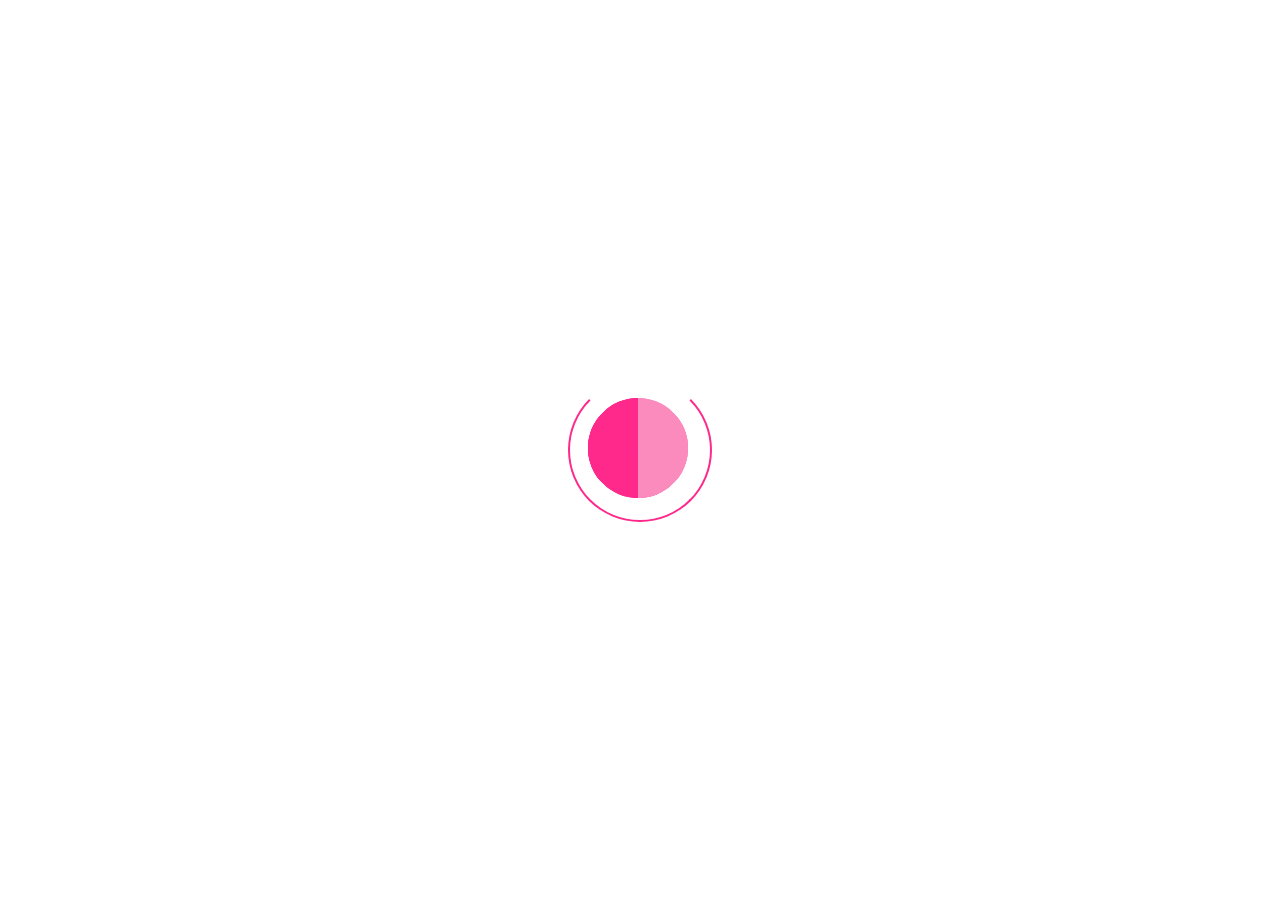
<file: css3-loading/index.html>
<!DOCTYPE html>
<html>
<head>
	<title>css-loading</title>
	<meta charset="utf-8">
	<style type="text/css">
		*{
			margin: 0;
			padding: 0;
		}
		#wrap{
			position: absolute;
			left: 50%;
			top: 50%;
			transform: translate(-50%, -50%);
		}
		#container{
			position: relative;
		}
		#out-border-circle{
			width: 140px;
			height: 140px;
			border-radius: 50%;
			border: 2px solid rgb(255,41,140);
			border-top-color: transparent;
			animation: out-rotate 1s infinite linear;
		}
		#bg-circle{
			width: 0;
			height: 0;
			border-radius: 100px;
			border: 50px solid rgb(255,41,140);
   			border-right-color: rgb(251,139,189);
    		border-top-color: rgb(251,139,189);
    		transform: rotate(45deg);
			position: absolute;
			left: 20px;
			top: 20px;
			z-index:0;
		}
		#left-half-circle{
			width: 0;
			height: 0;
			border-radius: 100px;
			border: 50px solid rgb(255,41,140);
			border-right-color: transparent;
			border-top-color: transparent;
			position: absolute;
			transform: rotate(45deg);
			left: 20px;
			top: 20px;
			animation: leftShow 2s infinite linear;
			z-index: 2;
		}
		#right-half-circle{
			width: 0;
			height: 0;
			border-radius: 100px;
			border: 50px solid rgb(251,139,189);
			border-left-color: transparent;
			border-bottom-color: transparent;
			position: absolute;
			transform: rotate(45deg);
			left: 20px;
			top: 20px;
			z-index: 0;
			animation: rightShow 2s infinite linear;
			animation-delay: 0.5s;
		}
		@keyframes out-rotate{
			from{transform: rotate(45deg);}
			to{transform: rotate(-315deg);}
		}
		@keyframes leftShow{
			0%{transform: rotate(45deg);}
			25%{transform: rotate(-135deg);}
			50%{transform: rotate(-135deg);}
			75%{transform: rotate(-315deg);}
			100%{transform: rotate(-315deg);}
		}
		@keyframes rightShow{
			0%{transform: rotate(45deg);z-index: 1;}
			25%{transform: rotate(-135deg);z-index:1;}
			25.1%{z-index: 2;}
			50%{transform: rotate(-135deg);z-index: 2;}
			75%{transform: rotate(-315deg);z-index: 2;}
			100%{transform: rotate(-315deg);z-index: 0;}
		}
	</style>
</head>
<body>
	<div id="wrap">
		<div id="container">
			<div id="bg-circle"></div>
			<div id="left-half-circle"></div>
			<div id="right-half-circle"></div>
			<div id="out-border-circle"></div>
		</div>
	</div>
</body>
</html>
</file>
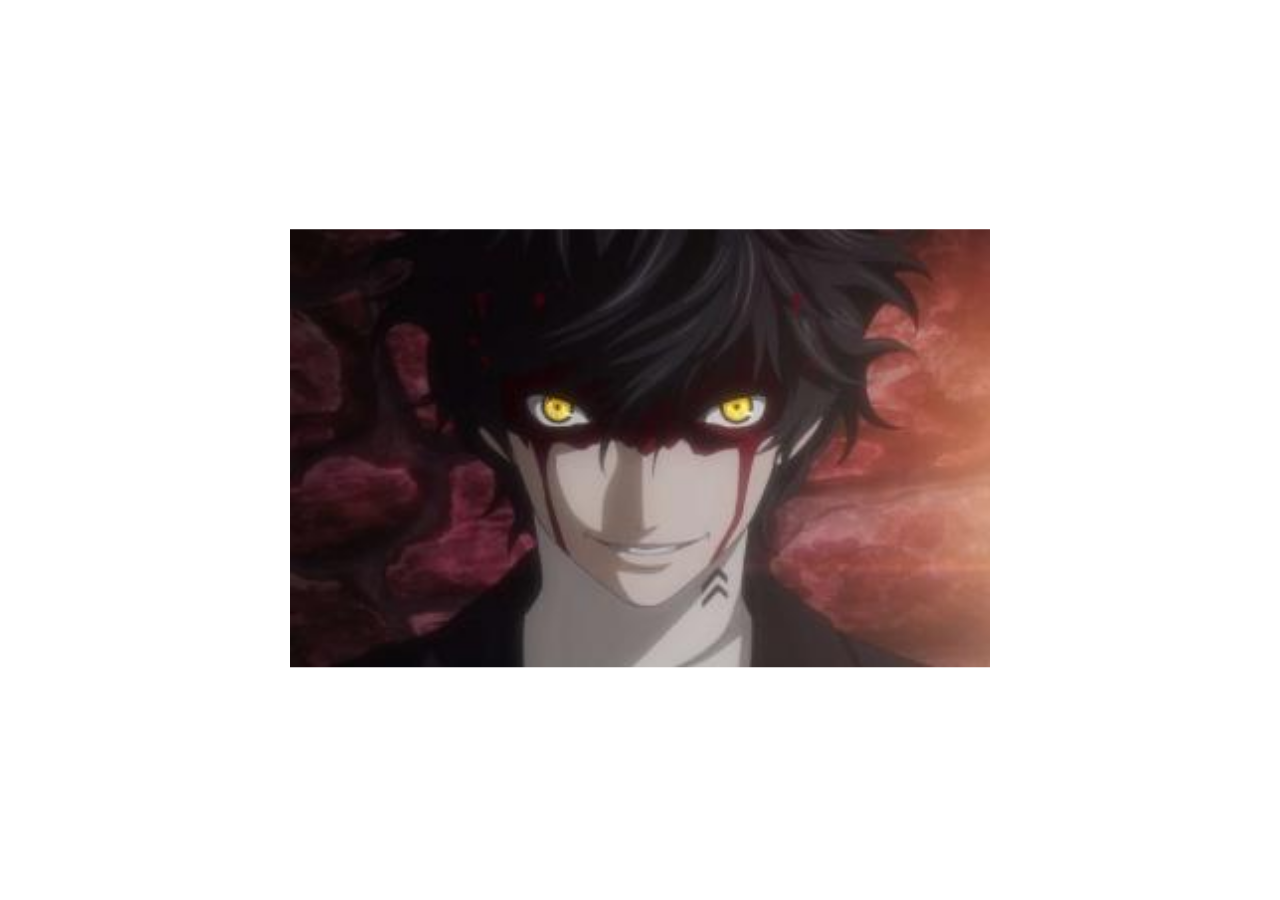
<file: demo1/index.html>
<!DOCTYPE html>
<html>
<head>
	<meta charset="utf-8">
	<title>流光字体</title>
	<style type="text/css">
		#out-container{
			position: absolute;
			top: 50%;
			left: 50%;
			transform: translate(-50%, -50%);
		}
		#img{
			transition: 1s;
			width: 700px;
		}
		#wrap{
			opacity: 0;
			position: absolute;
			top: 50%;
			left: 50%;
			transform: translate(-50%, -50%);
			width: 400px;
			height:300px;
			text-align: center;
			transition: 0.5s;
		}
		#out-container:hover #wrap{
			opacity: 1;
		}
		#out-container:hover #img{
			filter: blur(3px)
		}
		#container::before{
			content: '';
			position: absolute;
			left: 0;
			top: 50%;
			width: 100%;
			height: 0;
			visibility: hidden;
			border: 3px solid ghostwhite;
			border-width: 0 3px;
			box-sizing: border-box;
			transition: 0.8s;
		}
		#container::after{
			visibility: hidden;
			left: 50%;
			top: 0;
			content: '';
			position: absolute;
			width: 0;
			height: 100%;
			border: 3px solid ghostwhite;
			border-width: 3px 0;
			box-sizing: border-box;
			transition: 0.8s;
		}
		#container{
			display: flex;
			width: 100%;
			height: 100%;
			flex-direction: column;
			justify-content: center;

		}
		#out-container:hover #container::before{
			visibility: visible;
			top: 0;
			height: 100%;
		}
		#out-container:hover #container::after{
			visibility: visible;
			left: 0;
			width: 100%;
		}
		#out-container:hover h2,h3{
			margin-bottom: 20px;
		}
		#container h2,h3{
			background-image: -webkit-linear-gradient(left, #3498db, #f47920 10%, #d71345 20%, #f7acbc 30%, #ffd400 40%, #3498db 50%, #f47920 60%, #d71345 70%, #f7acbc 80%, #ffd400 90%, #3498db);
			color: transparent;
			background-clip: text;
			background-size: 200% 100%;
			animation: stream 4s linear infinite;
			margin-bottom: 0px;
			transition: 0.3s;
		}
		@keyframes stream{
			from{background-position: 0}
			to{background-position: -100%}
		}
	</style>
</head>
<body>
	<div id = 'out-container'>
		<img src="u=172733022,1926101319&fm=21&gp=0.jpg" id="img">
		<div id = "wrap">
			<div id="container">
				<h2>Welcome to my github</h2>
				<h3>你好</h3>
			</div>
		</div>
	</div>
</body>
</html>
</file>
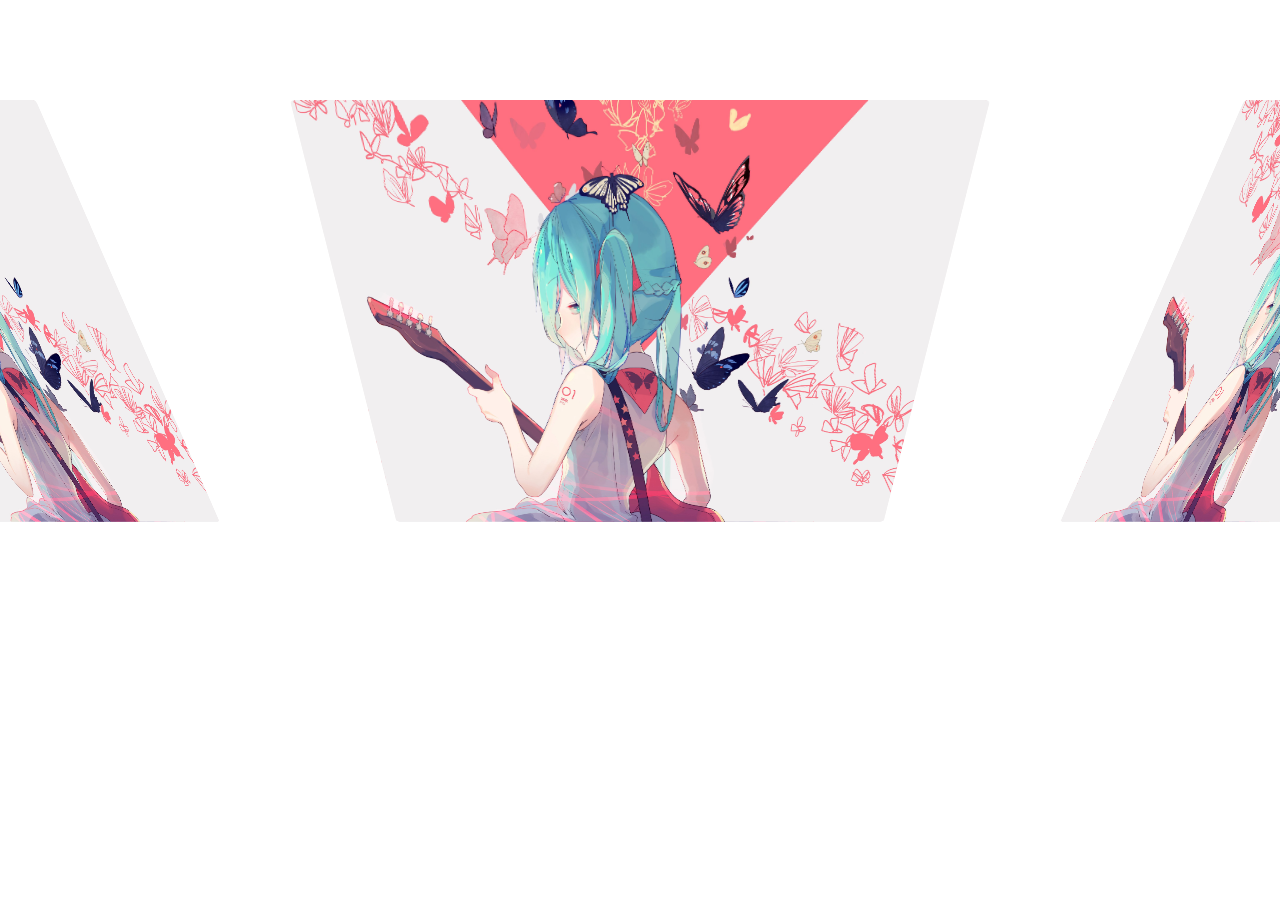
<file: demo10/index.html>
<!DOCTYPE html>
<html>
<head>
	<meta charset="utf-8">
	<title>3D轮播</title>
	<link rel="stylesheet" type="text/css" href="./3D.css">
</head>
<body>
	<div id="container">
		<div id="wrap">
			<img src="c.jpg" class="pic">
			<img src="c.jpg" class="pic">
			<img src="c.jpg" class="pic">
			<img src="c.jpg" class="pic">
			<img src="c.jpg" class="pic">
			<img src="c.jpg" class="pic">
		</div>
	</div>
</body>
</html>
</file>
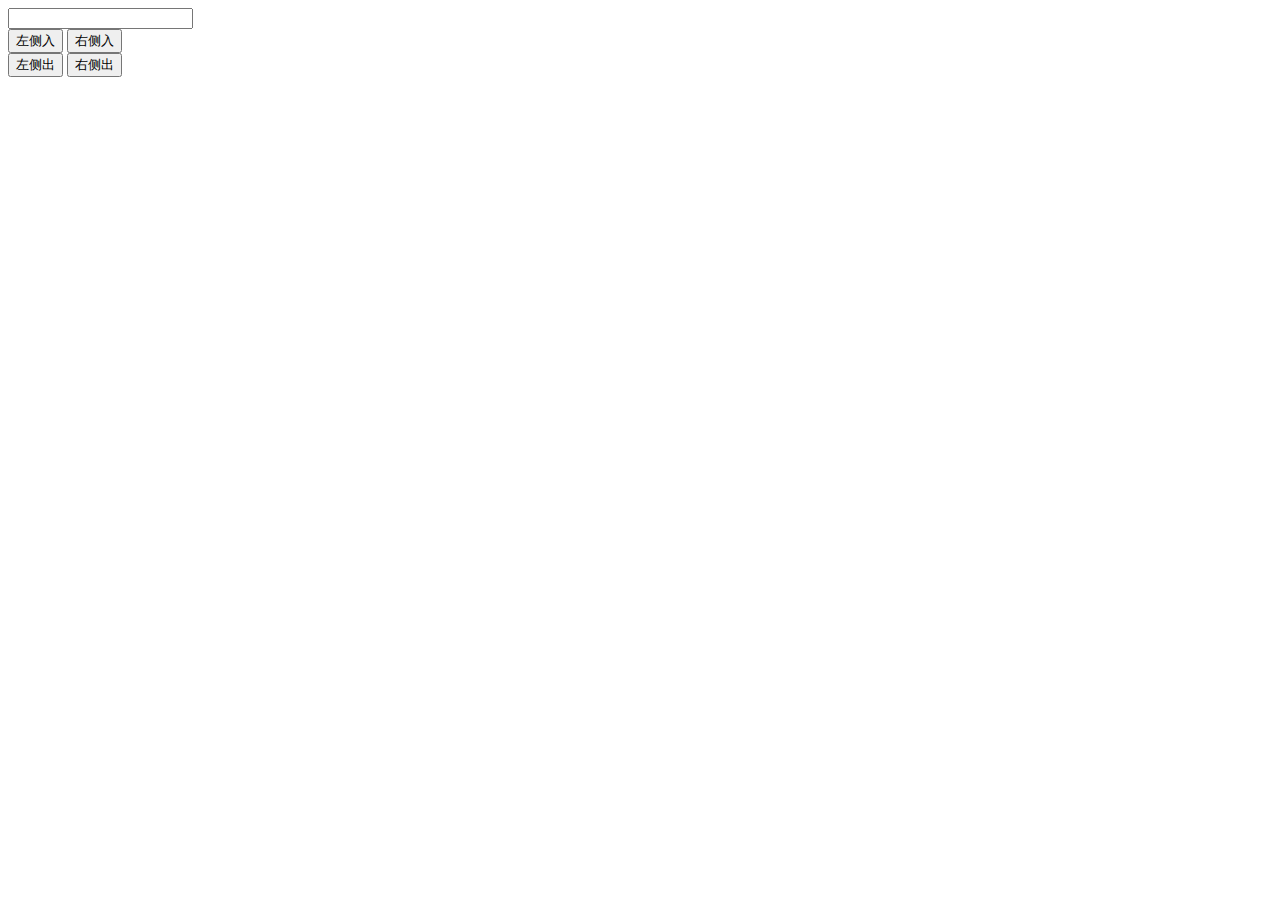
<file: demo2/index.html>
<!DOCTYPE html>
<html>
<head>
	<title>input</title>
	<meta charset="utf-8">
	<style type="text/css">
		li{
			list-style: none;
			display: inline-block;
			background-color: red;
			margin-left: 5px;
			padding: 5px;
			text-align: center;
			cursor: pointer;
		}
	</style>
	<script src="./index.js"></script>
</head>
<body>
	<div>
		<input type="text" name="" id="input">
		<div id="in-btn">
			<button data-value="left-in">左侧入</button>
			<button data-value="right-in">右侧入</button>
		</div>
		<div id="out-btn">
			<button data-value="left-out">左侧出</button>
			<button data-value="right-out">右侧出</button>
		</div>
	</div>
	<ul id="todo">
	</ul>
</body>
</html>
</file>
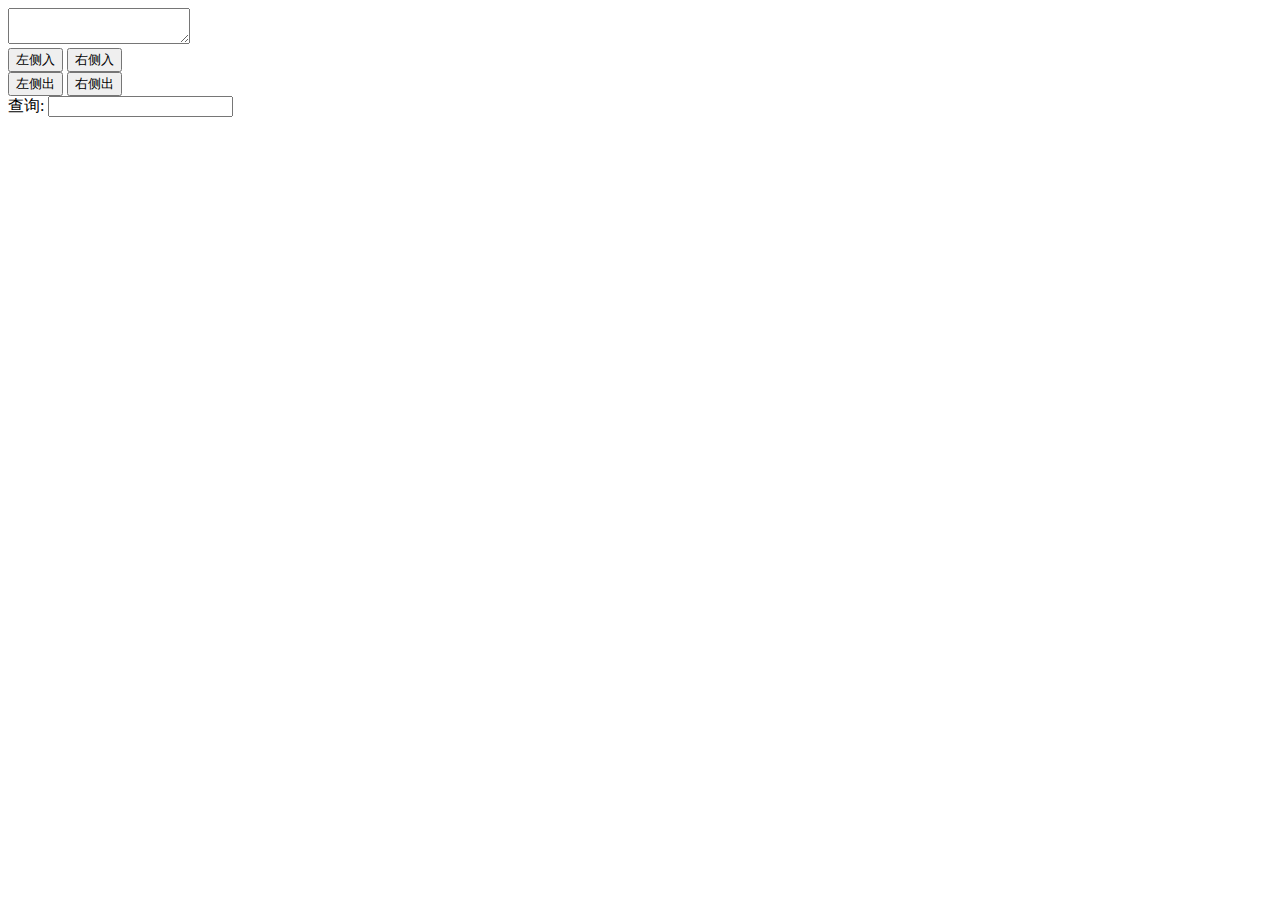
<file: demo3/index.html>
<!DOCTYPE html>
<html>
<head>
	<title>input</title>
	<meta charset="utf-8">
	<style type="text/css">
		li{
			list-style: none;
			display: inline-block;
			background-color: brown;
			opacity: 0.7;
			margin-left: 5px;
			padding: 5px;
			text-align: center;
			cursor: pointer;
			color: white;
		}
		.high-light{
			color: orange;
			background-color: yellow;
			opacity: 1;
		}
	</style>
	<script src="./index.js"></script>
</head>
<body>
	<div>
		<textarea id="input"></textarea>
		<div id="in-btn">
			<button data-value="left-in">左侧入</button>
			<button data-value="right-in">右侧入</button>
		</div>
		<div id="out-btn">
			<button data-value="left-out">左侧出</button>
			<button data-value="right-out">右侧出</button>
		</div>
	</div>
	<div>
		<span>查询:</span>
		<input type="text" id="search" />
	</div>
	<ul id="todo">
	</ul>
</body>
</html>
</file>
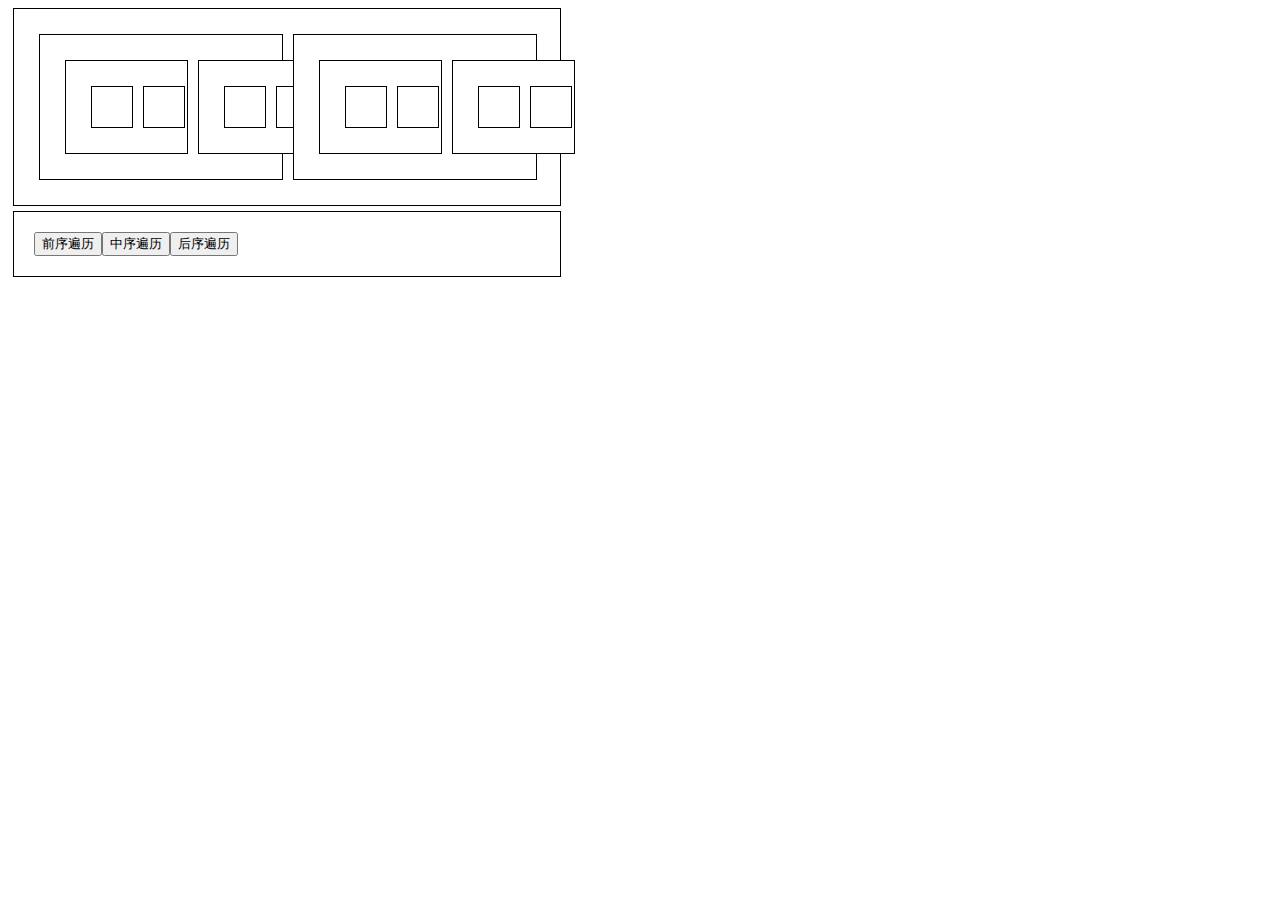
<file: demo4/index.html>
<!DOCTYPE html>
<html>
<head>
	<title>二叉树遍历</title>
	<meta charset="utf-8">
	<style type="text/css">
		div{
			border: 1px solid black;
			width: 40%;
			height: 60%;
			padding: 20px;
			display: flex;
			margin: 5px;
			background-color: #fff;
		}
		.blue{
			background-color: blue;
		}
	</style>
</head>
<body>
	<div id="root">
		<div>
			<div>
				<div></div>
				<div></div>
			</div>
			<div>
				<div></div>
				<div></div>
			</div>
		</div>
		<div>
			<div>
				<div></div>
				<div></div>
			</div>
			<div>
				<div></div>
				<div></div>
			</div>
		</div>
	</div>
	<div id="controls">
		<button data-value="preorder">前序遍历</button>
		<button data-value="middleorder">中序遍历</button>
		<button data-value="postorder">后序遍历</button>
	</div>
	<script type="text/javascript">
		var rootNode = document.getElementById("root");
		var controls = document.getElementById("controls");
		function preOrder (node,arr) {	//前序
			if(node){
				delTextNode(node);
				node.className = ""; //将所有classname变为空防止再次点击后因定时器阻塞导致的变蓝。
				arr.push(node);
				preOrder(node.firstChild,arr);
				preOrder(node.lastChild,arr);
			}
		}
		function middleOrder (node,arr) {			//中序
			if(node){
				delTextNode(node);
				node.className = ""; 
				middleOrder(node.firstChild,arr);
				arr.push(node);
				middleOrder(node.lastChild,arr);
			}
		}
		function postOrder (node,arr) {			//后序
			if(node){
				delTextNode(node);
				node.className = ""; 
				postOrder(node.firstChild,arr);
				postOrder(node.lastChild,arr);
				arr.push(node);
			}
		}
		function delTextNode (node){	//删除文本节点
			if(node.nodeType != 1) return;
			var children = node.childNodes;
			for(var i = 0; i < children.length; i++){
				if(children[i].nodeType == 3){
					node.removeChild(children[i]);
				}
			}
		}
		controls.onclick =function(e){	//点击事件以触发动画
			var value = e.target.getAttribute("data-value");
			if(!value) return;
			clearInterval(this.time);		//每次执行清除上次的定时器
			var arr = [];
			var i = 0;
			switch(value){
				case "preorder" : preOrder (rootNode,arr);break;
				case "middleorder" : middleOrder (rootNode,arr);break;
				case "postorder" : postOrder (rootNode,arr);break;
			}
			console.log(arr.length);
			this.time = setInterval(function(){		//将定时器变为属性便于再次执行时清除
				if(i===0){
					arr[i].className = "blue";
					i++;					
				}else if(i === arr.length){
					arr[i-1].className ="";
					clearInterval(controls.time);		//当遍历结束清除定时器释放资源
				}else{
					arr[i].className = "blue";	
					arr[i-1].className = "";
					i++;
				}
			},500)
		}
	</script>
</body>
</html>
</file>
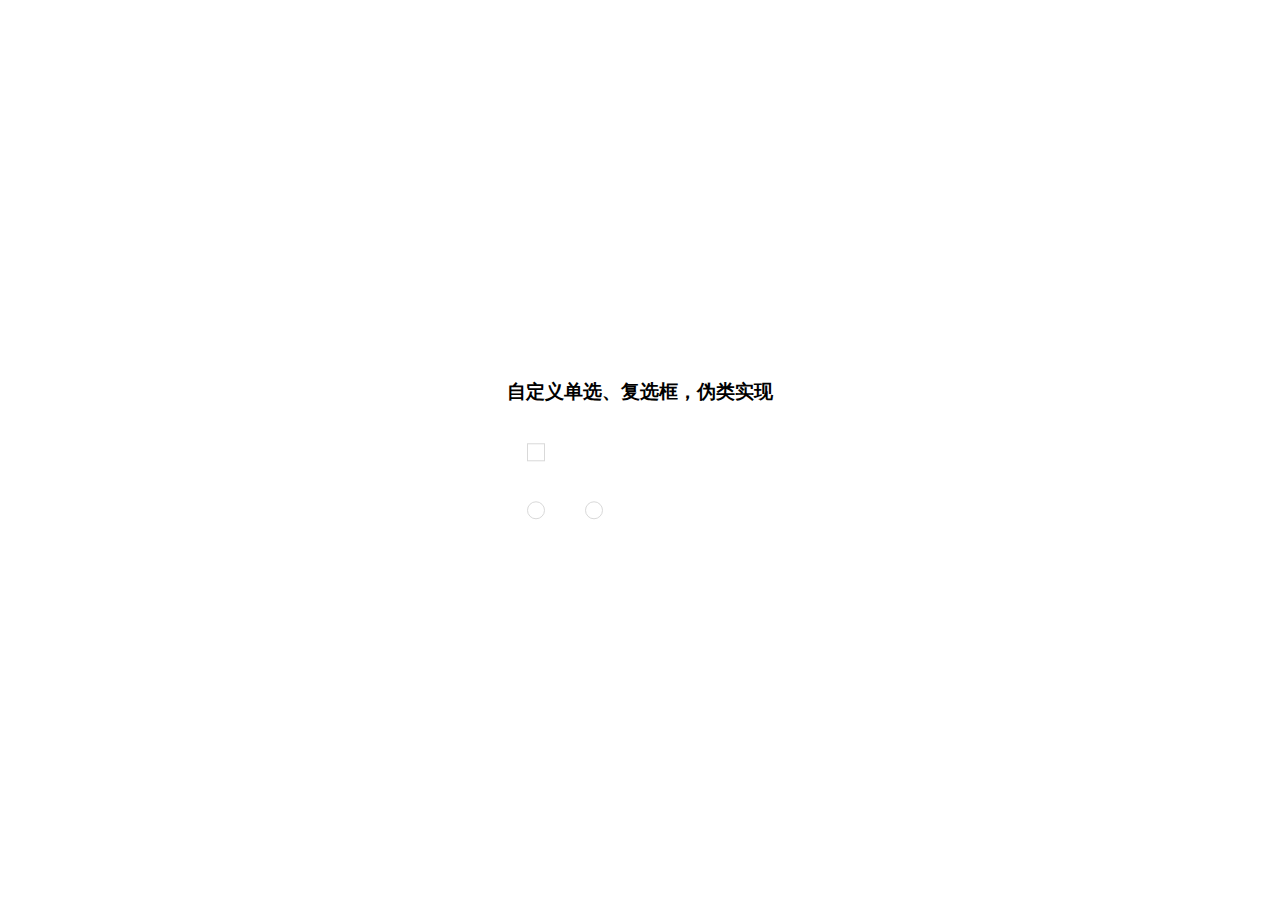
<file: demo5/index.html>
<!DOCTYPE html>
<html>
<head>
	<meta charset="utf-8">
	<title>自定义单选、复选框</title>
	<style type="text/css">
		#container{
			position: absolute;
			top: 50%;
			left: 50%;
			transform: translate(-50%, -50%);
			display: flex;
			flex-direction: column;
		}
		input{
			display: none;
		}
		.check-box+label,.radios+label{
			width: 16px;
			height: 16px;
			border: 1px solid #d9d9d9;
			display: block;
			position: relative;
			margin: 20px;
		}
		.radios+label{
			border-radius: 50%;
		}
		.radio{
			display: flex;
		}
		.check-box:checked+label,.radios:checked+label{
			border-color: red;
		}
		.check-box:checked+label::after{
			position: absolute;
			content:'\2714';
			color: red;
			text-align: center;
			left: 50%;
			top: 50%;
			transform: translate(-50%,-50%);
		}
		.radios:checked+label::after{
			position: absolute;
			content: "";
			width: 8px;
			height: 8px;
			background-color: red;
			border-radius: 50%;
			left: 50%;
			top: 50%;
			transform: translate(-50%,-50%);
		}
	</style>
</head>
<body>	
	<div id="container">
		<h3>自定义单选、复选框，伪类实现</h3>
		<div class="checkbox">
			<input type="checkbox" class="check-box" id="check-box"/>
			<label for="check-box"></label>
		</div>
		<div class="radio">
			<input type="radio" class="radios" id="first-radio" name="a"/>
			<label for="first-radio"></label>
			<input type="radio" class="radios" id="second-radio" name="a"/>
			<label for="second-radio"></label>
		</div>
	</div>
</body>
</html>
</file>
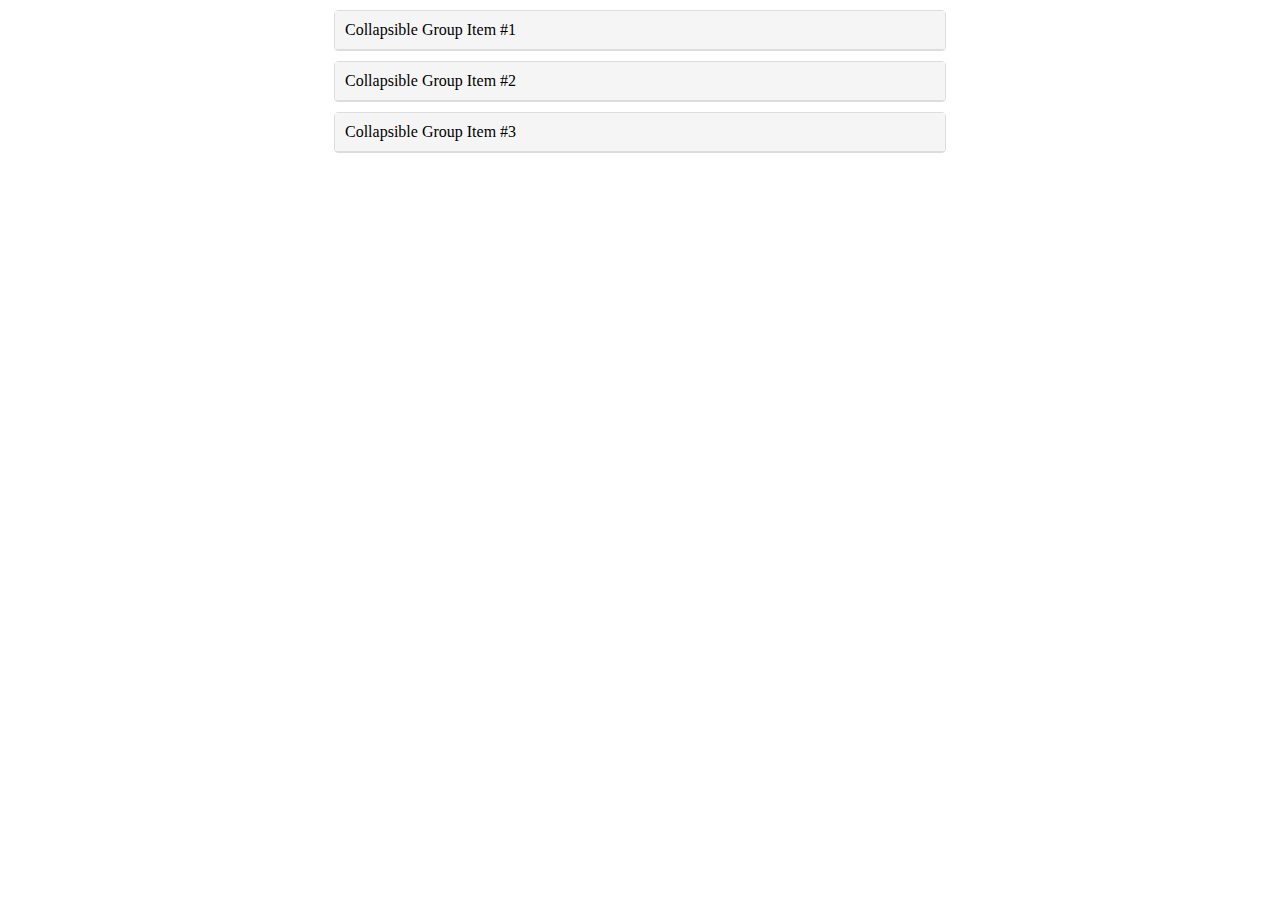
<file: demo6/index.html>
<!DOCTYPE html>
<html>
<head>
	<meta charset="utf-8">
	<title>单选框纯css折叠</title>
	<style type="text/css">
		.wrap{
			width: 50%;
			margin: 0 auto;
		}
		.container{
			border: 1px solid #ddd;
			margin: 10px;
			border-radius: 4px;
		}
		.para-header{
			padding: 10px;
			background-color: #f5f5f5;
			border-color: #ddd;
			border-bottom: 1px solid #ddd;
		}
		.radios{
			display: none;
		}
		.para{
			overflow: hidden;
			height: 0px;
			transition: 0.5s;
		}
		p{
			margin: 10px;
		}
		.radios:checked + .para{
			height: 150px;			
		}
		label{
			cursor: pointer;
		}
		label:hover{
			text-decoration: underline;
		}
	</style>
</head>
<body>
	<div class="wrap">
		<div class="container">
			<div class="para-header">
				<label for="first-radio">Collapsible Group Item #1 </label>
			</div>
			<input type= "radio" name="a" id="first-radio" class="radios">
			<div class="para">
				<p>
					Anim pariatur cliche reprehenderit, enim eiusmod high life accusamus terry richardson ad squid. 3 wolf moon officia aute, non cupidatat skateboard dolor brunch. Food truck quinoa nesciunt laborum eiusmod. Brunch 3 wolf moon tempor, sunt aliqua put a bird on it squid single-origin coffee nulla assumenda shoreditch et. Nihil anim keffiyeh helvetica, craft beer labore wes anderson cred nesciunt sapiente ea proident. Ad vegan excepteur butcher vice lomo. Leggings occaecat craft beer farm-to-table, raw denim aesthetic synth nesciunt you probably haven't heard of them accusamus labore sustainable VHS. 
				</p>
			</div>
		</div>
		<div class="container">
			<div class="para-header">
				<label for="second-radio">Collapsible Group Item #2 </label>
			</div>
			<input type= "radio" name="a" id="second-radio" class="radios">
			<div class="para">
				<p>
					Anim pariatur cliche reprehenderit, enim eiusmod high life accusamus terry richardson ad squid. 3 wolf moon officia aute, non cupidatat skateboard dolor brunch. Food truck quinoa nesciunt laborum eiusmod. Brunch 3 wolf moon tempor, sunt aliqua put a bird on it squid single-origin coffee nulla assumenda shoreditch et. Nihil anim keffiyeh helvetica, craft beer labore wes anderson cred nesciunt sapiente ea proident. Ad vegan excepteur butcher vice lomo. Leggings occaecat craft beer farm-to-table, raw denim aesthetic synth nesciunt you probably haven't heard of them accusamus labore sustainable VHS. 
				</p>
			</div>
		</div>
		<div class="container">
			<div class="para-header">
				<label for="third-radio">Collapsible Group Item #3 </label>
			</div>
			<input type= "radio" name="a" id="third-radio" class="radios">
			<div class="para">
				<p>
					Anim pariatur cliche reprehenderit, enim eiusmod high life accusamus terry richardson ad squid. 3 wolf moon officia aute, non cupidatat skateboard dolor brunch. Food truck quinoa nesciunt laborum eiusmod. Brunch 3 wolf moon tempor, sunt aliqua put a bird on it squid single-origin coffee nulla assumenda shoreditch et. Nihil anim keffiyeh helvetica, craft beer labore wes anderson cred nesciunt sapiente ea proident. Ad vegan excepteur butcher vice lomo. Leggings occaecat craft beer farm-to-table, raw denim aesthetic synth nesciunt you probably haven't heard of them accusamus labore sustainable VHS. 
				</p>
			</div>
		</div>
	</div>
</body>
</html>
</file>
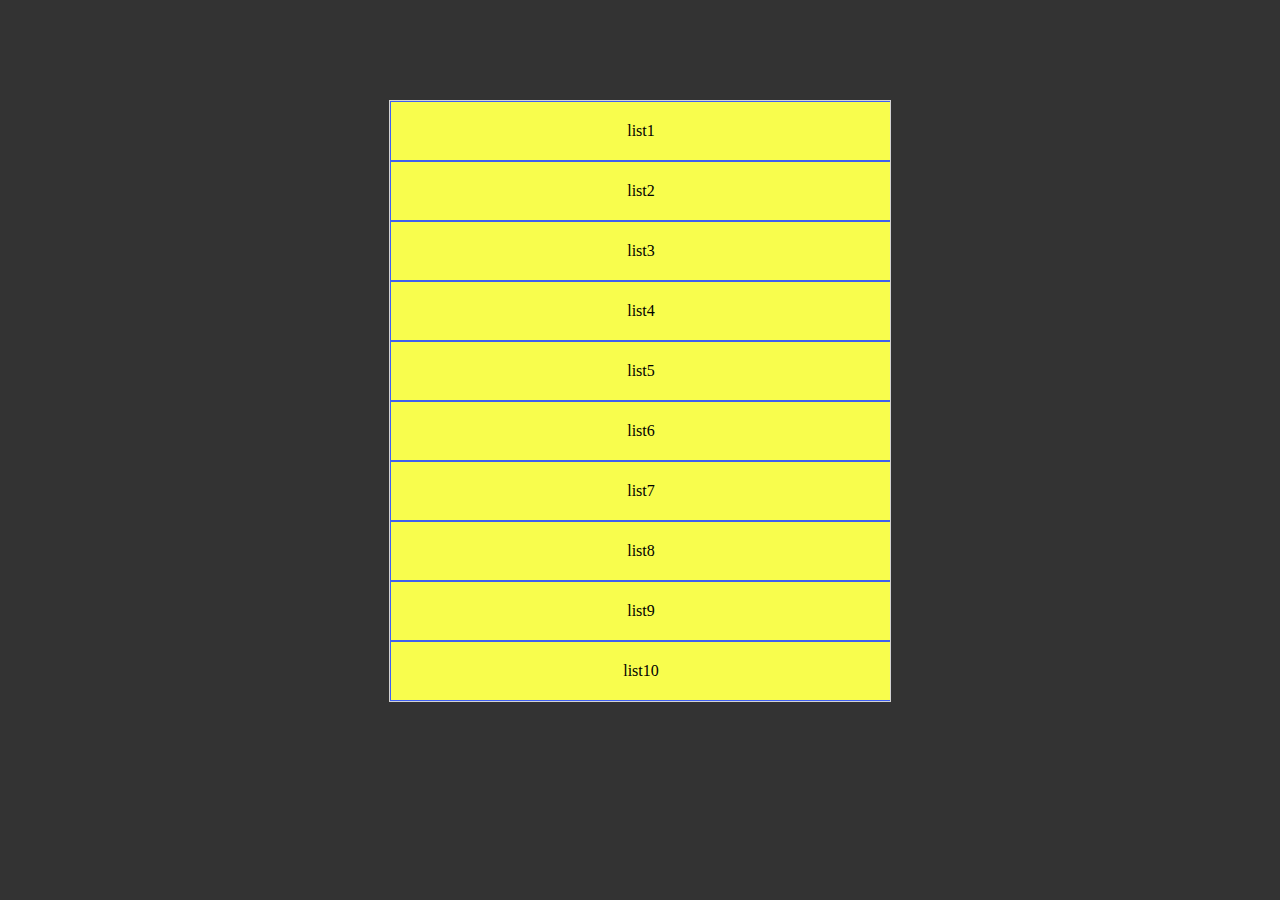
<file: demo8/index.html>
<!DOCTYPE html>
</html>
<head>
    <title>无限加载</title>
    <meta charset="utf-8">
  </head>
  <body>
    <div id="load-container">
      <ul id="list" class="list">
        <li>list</li>
      </ul>
      <div class="refresh">正在刷新...</div>
    </div>
    <style>
      body{
        background: #333;
      }
      #load-container{
        overflow: scroll;
        overflow-x: hidden;
        height: 600px;
        display: flex;
        flex-direction: column;
        align-items: center;
        width: 500px;
        margin: 100px auto;
        border: 1px solid #d3d3d3;
      }
      #load-container > .list {
        width: 100%;
        padding: 0;
        margin: 0;
      }
      #load-container > .list > li{
        padding: 20px 0px;
        border: 1px solid #4060F1;
        background-color: #F8FD4D;
        text-align: center;
        display: block;
        width: 100%;
      }
      .list{
        list-style: none;
      }
      .refresh{
          width: 100%;
          background-color: white;
          text-align: center;
          padding: 10px 0;
      }
    </style>
    <script>
        var array = [];   
        for(var i = 1; i <= 20; i++){
          array.push("list" + i);    //循环遍历初始化20个li
        }
        function lazyLoad (container,max,perLoad){  //观察者模式,max为需要加载的数量，perLoad为每次刷新加载的数量
          //container为需要延迟加载的容器，容器内需要存在class为list的列表和class为refresh的刷新栏
          this.container = container; 
          //list为容器内需要延迟加载的列表  
          this.list = null;
          //已加载的个数
          this.lastindex = 20;
          //如果传入的max存在且为数字则初始化否则默认为100
          if(max  && typeof max === "number") this.max = max
            else this.max = 100;
          //同上 一次加载的数量
          if(perLoad && typeof perLoad === "number") this.perLoad = perLoad;
            else this.perLoad = 20;
          //判断是否在加载中的flag
          this.isload = false;
        }
        lazyLoad.prototype = {
          init(){ //初始化传入list并添加事件
              this.list = this.container.getElementsByClassName("list")[0];
              this.container.onscroll = (e)=>this.handleLoad(e);
          },
          handleLoad(e){  //滚动事件
            e.stopPropagation(); //阻止冒泡
            if(this.lastindex >= this.max) {  //如果传满了则删除刷新提示栏
              var refresh = this.container.getElementsByClassName("refresh")[0];
              if(refresh){
                this.container.removeChild(this.container.removeChild(refresh));
              }else{
                return;
              }
            }

            if(this.container.scrollHeight  - this.container.scrollTop - this.container.offsetHeight <= 0 ){//检测是否到底部
              //如果正在加载则返回
              if(this.isload == true) return;
              this.isload = true;
              var html = this.list.innerHTML;
              //遍历加载
              for(var i = this.lastindex+1 ; i <= this.lastindex+this.perLoad ; i++){
                //如果循环超出了最大限量则退出循环
                if(i > this.max) {
                   break;
                }else{
                   html += "<li>list" + i + "</li>"
                }
              }
              var  _this = this;
              //模仿AJAX异步加载
              setTimeout(function(){
                  _this.isload=false;
                  _this.list.innerHTML=html; 
                  _this.lastindex  += _this.perLoad;     
              },1000)
            }
          }
        }
        window.onload = function(){
          var html = '';
          //初始化加载20个li
          array.map(function(item){
              html += "<li>" + item + "</li>";
          });
          //创建延迟加载对象
          document.getElementById("list").innerHTML= html;
          new lazyLoad(document.getElementById("load-container")).init();
          
        }
    </script>

</body>
</html>
</file>
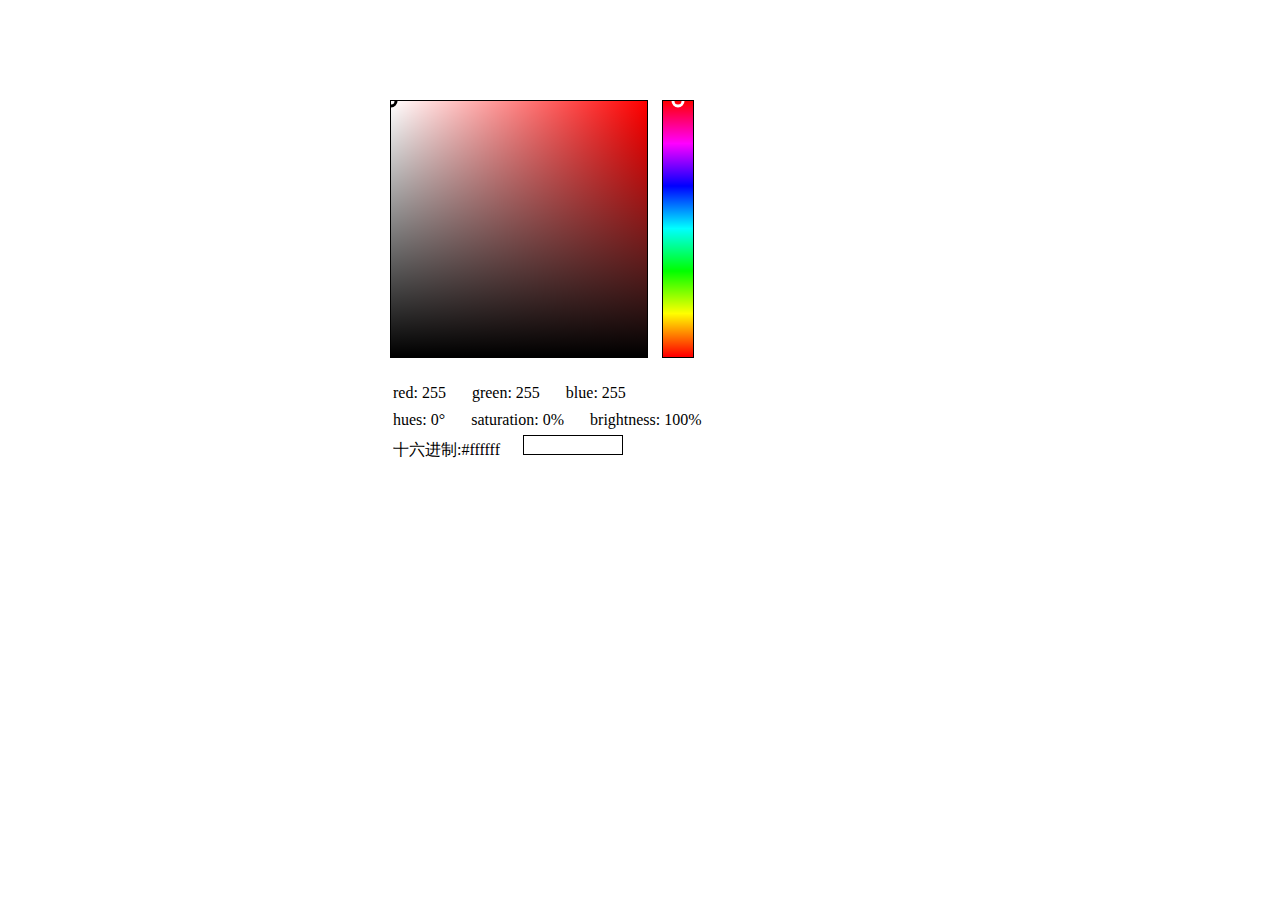
<file: demo9/index.html>
<!DOCTYPE html>
<html>
<head>
	<meta charset="utf-8">
	<title>颜色选择器</title>
	<script src="./colorSelector.js"></script>
	<style type="text/css">
		*{
			box-sizing: border-box;
		}
		.color-show{
			width: 100px;
			border: 1px solid black;
			height: 20px;
		}
		#color-select::after{
			content: "";
			border: 2px solid red;
			width: 10px;
			height: 10px;
			background: black;
		}
		li{
			display: inline-block;
			list-style: none;
			margin-right: 20px;
			margin-left: 0;
			margin-top: 3px;
			padding: 3px;
		}	
		ul{
			padding-left: 0;
			margin-left: 0;
		}
		#container{
			width: 500px;
			margin: 100px auto;
		}
	</style>
</head>
<body>
	<div id="container">
		<div>
			<canvas id="color-select" width="256" height="256" style="margin-right:10px;border:1.2px solid black"></canvas>
			<canvas id="color-shaft" width="30" height="256" style="border:1.2px solid black"></canvas>
		</div>
		<ul id="color-info">		
		</ul>
	</div>
</body>
</html>
</file>
<file: demo10/3D.css>
*{
	margin: 0;
	padding: 0;
}
.pic{
	width: 700px;
	height: 700px;
	background-color: green;
	position:absolute; 
	border-radius:5px; 
}
.pic:first-child{
	transform:rotateY(0deg) translateZ(900px);
}
.pic:nth-child(2){
	transform:rotateY(60deg) translateZ(900px);
}
.pic:nth-child(3){
	transform:rotateY(120deg) translateZ(900px);
}
.pic:nth-child(4){
	transform:rotateY(180deg) translateZ(900px);
}
.pic:nth-child(5){
	transform:rotateY(240deg) translateZ(900px);
}
.pic:nth-child(6){
	transform:rotateY(300deg) translateZ(900px);
}
#wrap{
	margin: 0 auto;
	transform-style:preserve-3d;
	transform:rotateY(0deg) ; 
	position:relative; 
	animation:rotating 10s  infinite;
}
#container{
	transform:perspective(800px) rotateX(-30deg);
	margin: 100px auto;
	width: 700px;
}

@keyframes rotating{
	0%{transform:rotateY(0deg);}
	8%{transform:rotateY(60deg);}
	17%{transform:rotateY(60deg);}
	25%{transform:rotateY(120deg);}
	33%{transform:rotateY(120deg);}
	42%{transform:rotateY(180deg);}
	50%{transform:rotateY(180deg);}
	58%{transform:rotateY(240deg);}
	67%{transform:rotateY(240deg);}
	75%{transform:rotateY(300deg);}
	83%{transform:rotateY(300deg);}
	92%{transform:rotateY(360deg);}
	100%{transform:rotateY(360deg);}
}
</file>
